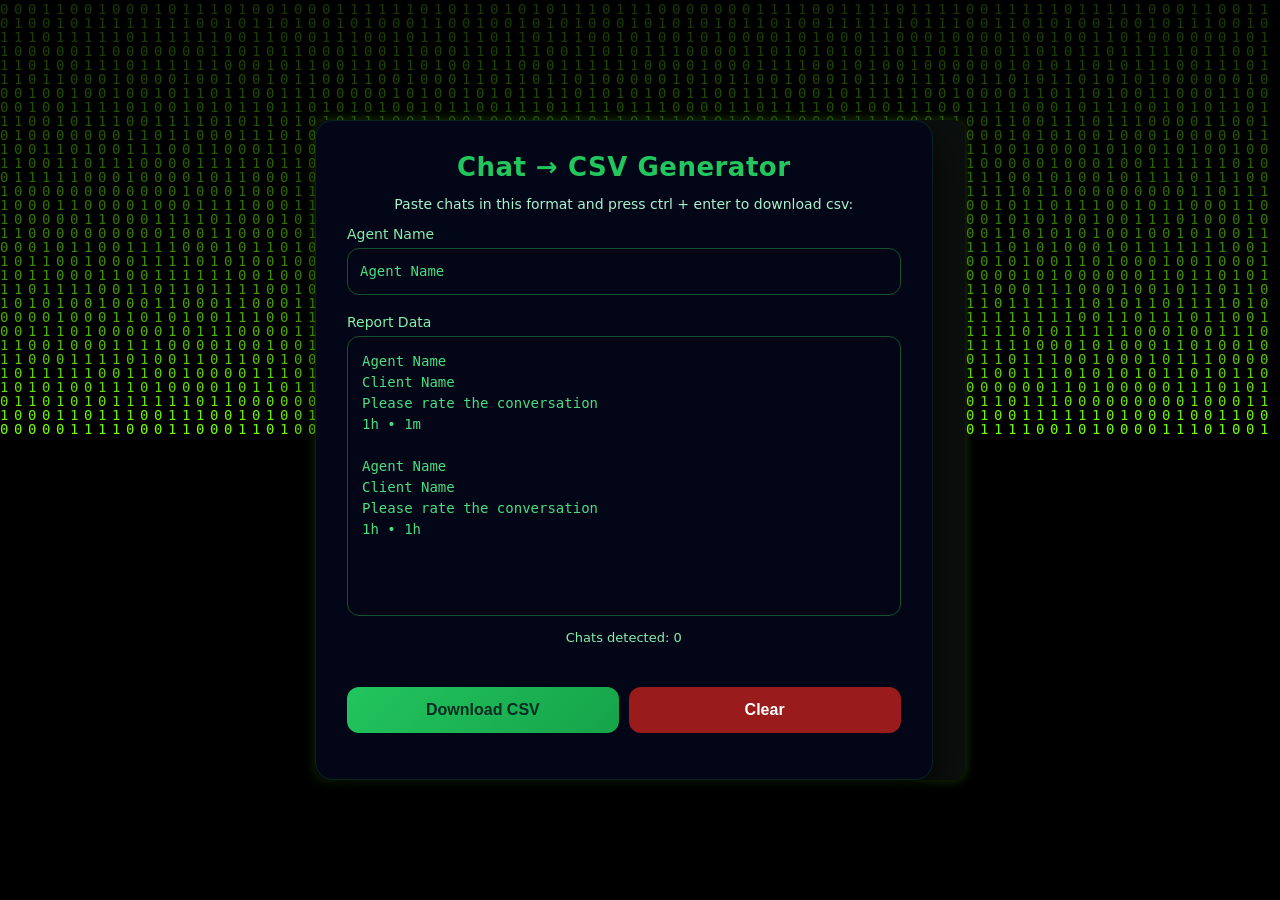
<file: website/chatstocsv.html>
<!DOCTYPE html>
<html lang="en">

<head>
    <meta charset="UTF-8">
    <title>Chat CSV Generator</title>

    <style>
        * {
            box-sizing: border-box;
        }

        body {
            margin: 0;
            min-height: 100vh;
            font-family: "Segoe UI", system-ui, -apple-system, sans-serif;
            background: radial-gradient(circle at top, #052e16, #020617);
            display: flex;
            align-items: center;
            justify-content: center;
            color: #ecfdf5;
        }

        /* Card */
        .container {
            width: 650px;
            max-width: 95%;
            background: rgba(2, 6, 23, 0.92);
            padding: 32px;
            border-radius: 18px;
            box-shadow:
                0 20px 40px rgba(0, 0, 0, 0.7),
                inset 0 0 0 1px rgba(34, 197, 94, 0.15);
        }

        /* Title */
        h2 {
            text-align: center;
            margin: 0 0 10px;
            font-size: 26px;
            letter-spacing: 0.5px;
            color: #22c55e;
        }

        /* Help text */
        p {
            text-align: center;
            margin-bottom: 14px;
            font-size: 14px;
            color: #a7f3d0;
        }

        /* Textarea */
        textarea {
            width: 100%;
            height: 280px;
            padding: 14px;
            background: #020617;
            color: #ecfdf5;
            border-radius: 12px;
            border: 1px solid #14532d;
            font-size: 14px;
            line-height: 1.5;
            resize: none;
            transition: 0.25s;
        }

        textarea::placeholder {
            color: #4ade80;
        }

        textarea:focus {
            outline: none;
            border-color: #22c55e;
            box-shadow: 0 0 0 2px rgba(34, 197, 94, 0.35);
        }

        /* Counter */
        .footer {
            margin-top: 10px;
            text-align: center;
            font-size: 13px;
            color: #86efac;
        }

        /* Error */
        .error {
            margin-top: 6px;
            text-align: center;
            font-size: 13px;
            color: #f87171;
            min-height: 18px;
        }

        /* Button */
        button {
            width: 100%;
            margin-top: 18px;
            padding: 14px;
            font-size: 16px;
            font-weight: 600;
            background: linear-gradient(135deg, #22c55e, #16a34a);
            border: none;
            border-radius: 12px;
            color: #022c22;
            cursor: pointer;
            transition: 0.25s;
        }

        button:hover {
            transform: translateY(-1px);
            box-shadow: 0 8px 22px rgba(34, 197, 94, 0.45);
        }

        button:active {
            transform: translateY(0);
            box-shadow: none;
        }

        /* NVIDIA green glow */
        .glow-card {
            background: #0b0f0d;
            border-radius: 12px;
            position: relative;
            box-shadow: 0 0 12px rgba(118, 255, 3, 0.25);
            transition: all 0.3s ease;
        }

        .glow-card:hover {
            box-shadow:
                0 0 15px rgba(118, 255, 3, 0.5),
                0 0 30px rgba(118, 255, 3, 0.35);
            transform: translateY(-2px);
        }

        #matrix {
            position: fixed;
            inset: 0;
            z-index: -1;
            background: black;
        }
    </style>


</head>

<body>
    <canvas id="matrix"></canvas>

    <div class="glow-card">
        <!-- Your content -->

        <div class="container">
            <h2>Chat → CSV Generator</h2>

            <p>Paste chats in this format and press ctrl + enter to download csv:</p>

            <div style="margin-bottom:15px;">
                <label style="display:block;margin-bottom:6px;font-size:14px;color:#86efac;">
                    Agent Name
                </label>

                <textarea id="agentName" placeholder="Agent Name" style="
            width:100%;
            padding:12px; height: 47px;"> </textarea>

                <!-- <input id="agentName" type="text" placeholder="Example: Agent Name" style="
            width:100%;
            padding:12px;
            background:#020617;
            color:#86efac;
            text-decoration-color: #86efac;
            border:1px solid #14532d;
            border-radius:10px;
            font-size:14px;"> -->
            </div>


            <div style="margin-bottom:15px;">
                <label style="display:block;margin-bottom:6px;font-size:14px;color:#86efac;">
                    Report Data
                </label>

                <textarea id="inputData" placeholder="Agent Name
Client Name
Please rate the conversation
1h • 1m

Agent Name
Client Name
Please rate the conversation
1h • 1h"></textarea>

                <div id="counter" class="footer">Chats detected: 0</div>
                <div id="errorBox" class="error"></div>
                <div style="display:flex;gap:10px;">

                    <button onclick="handleDownload()" style="flex:1;">
                        Download CSV
                    </button>

                    <button onclick="clearAll()" style="
                    flex:1;
                    background:#991b1b;
                    color:white;
                    ">
                        Clear
                    </button>

                </div>
            </div>
        </div>

        <script>
            const textarea = document.getElementById("inputData");
            const agentInput = document.getElementById("agentName");

            const counter = document.getElementById("counter");
            const errorBox = document.getElementById("errorBox");

            const MARKER = "please rate the conversation";

            /* A line is the rating-prompt marker (case-insensitive) */
            function isMarker(line) {
                return line.toLowerCase() === MARKER;
            }

            /* A line is a usable name if it's non-empty, isn't the marker, and isn't a timestamp */
            function isValidName(line) {
                return !!line && !isMarker(line) && !line.includes("•");
            }


            function normalize(text) {

                return text
                    .trim()
                    .replace(/\s+/g, " ")
                    .toLowerCase();

            }

            /* Parse pasted chat text into an array of { client_name, chat_agent } records */
            function parseInput(text, agentName) {

                if (!text || !agentName)
                    return [];

                agentName = normalize(agentName);

                const rawLines = text
                    .split(/\r?\n/)
                    .map(l => l.trim())
                    .filter(Boolean);

                const records = [];

                let block = [];

                const timestampRegex = /^\d+\s*[hmd].*•.*$/i;

                function processBlock(lines) {

                    if (!lines.length)
                        return;

                    lines = lines.filter(line => {

                        if (!line)
                            return false;

                        // Ignore numeric lines
                        if (/^\d+$/.test(line))
                            return false;

                        // Ignore MilesWeb header lines
                        const ignoreLines = [
                            "milesweb",
                            "milesweb support"
                        ];

                        if (ignoreLines.includes(normalize(line)))
                            return false;

                        return true;

                    });

                    if (!lines.length)
                        return;

                    // Find agent position
                    const agentIndexes = [];

                    lines.forEach((line, index) => {

                        if (normalize(line) === agentName)
                            agentIndexes.push(index);

                    });

                    if (!agentIndexes.length)
                        return;

                    let client = null;

                    // ---------- CASE 1 ----------
                    // Agent
                    // Client
                    if (
                        agentIndexes[0] === 0 &&
                        lines.length >= 2
                    ) {
                        client = lines[1];
                    }

                    // ---------- CASE 2 ----------
                    // Client
                    // Agent
                    // Client
                    else if (
                        agentIndexes[0] === 1 &&
                        lines.length >= 3 &&
                        lines[0] === lines[2]
                    ) {
                        client = lines[0];
                    }

                    // ---------- CASE 3 ----------
                    // Client
                    // Agent
                    else if (
                        agentIndexes[0] > 0
                    ) {
                        client = lines[0];
                    }

                    if (!client)
                        return;

                    // Ignore invalid client names

                    const invalid = [
                        "please rate the conversation"
                    ];

                    if (invalid.includes(client.toLowerCase()))
                        return;

                    records.push({
                        client_name: client,
                        chat_agent: lines[agentIndexes[0]]
                    });

                }

                rawLines.forEach(line => {

                    if (timestampRegex.test(line)) {

                        processBlock(block);

                        block = [];

                        return;

                    }

                    block.push(line);

                });

                processBlock(block);

                return records;

            }

            /* Escape a CSV field: only quote it when it actually needs quoting */
            function escapeCSV(value) {
                const str = String(value);
                if (/[",\n]/.test(str)) {
                    return '"' + str.replace(/"/g, '""') + '"';
                }
                return str;
            }

            /* Build the CSV string from parsed records */
            function generateCSV(records) {
                const header = "client_name,client_email,chat_duration,chat_agent,chat_status,total_messages,chat_updated";

                const rows = records.map(r => [
                    escapeCSV(r.client_name),
                    escapeCSV(0),
                    escapeCSV(0),
                    escapeCSV(r.chat_agent),
                    escapeCSV("Resolved"),
                    escapeCSV(0),
                    escapeCSV(0)
                ].join(","));

                return [header, ...rows].join("\n") + "\n";
            }

            /* Trigger a CSV file download */
            function downloadCSV(csv) {
                let today = new Date().toISOString().slice(0, 10);
                let filename = `chats_${today}.csv`;

                let blob = new Blob([csv], { type: "text/csv" });
                let url = URL.createObjectURL(blob);

                let a = document.createElement("a");
                a.href = url;
                a.download = filename;
                a.click();

                URL.revokeObjectURL(url);
            }

            /* Ties parseInput -> generateCSV -> downloadCSV together, with validation */
            function handleDownload() {
                errorBox.textContent = "";

                let text = textarea.value.trim();

                if (!text) {
                    errorBox.textContent = "Please paste chat data first.";
                    return;
                }

                const agent = document.getElementById("agentName").value.trim();

                if (!agent) {

                    errorBox.textContent = "Please enter Agent Name.";

                    return;

                }

                let records = parseInput(text, agent);

                if (records.length === 0) {
                    errorBox.textContent = "No valid chat records found. Please check the format.";
                    return;
                }

                let csv = generateCSV(records);
                downloadCSV(csv);

                /* Auto clear */
                textarea.value = "";

                localStorage.removeItem("chatCSVInput");

                counter.textContent = "Chats detected: 0";
            }

            function clearAll() {

                textarea.value = "";

                errorBox.textContent = "";

                counter.textContent =
                    "Chats detected: 0";

                localStorage.removeItem("chatCSVInput");

            }


            /* Live counter — runs the real parser so the count is always accurate */
            textarea.addEventListener("input", () => {

                localStorage.setItem(
                    "chatCSVInput",
                    textarea.value
                );

                const agent = agentInput.value.trim();

                const records = parseInput(
                    textarea.value,
                    agent
                );

                counter.textContent =
                    "Chats detected: " + records.length;

                errorBox.textContent = "";

            });

            agentInput.addEventListener("input", () => {

                const records = parseInput(
                    textarea.value,
                    agentInput.value
                );

                counter.textContent =
                    "Chats detected: " + records.length;

            });

            /* Ctrl + Enter */
            textarea.addEventListener("keydown", (e) => {
                if (e.ctrlKey && e.key === "Enter") {
                    handleDownload();
                }
            });



            const canvas = document.getElementById("matrix");
            const ctx = canvas.getContext("2d");

            canvas.width = window.innerWidth;
            canvas.height = window.innerHeight;

            const letters = "01";
            const fontSize = 14;
            const columns = canvas.width / fontSize;
            const drops = Array(Math.floor(columns)).fill(1);

            function draw() {
                ctx.fillStyle = "rgba(0,0,0,0.05)";
                ctx.fillRect(0, 0, canvas.width, canvas.height);

                ctx.fillStyle = "#76ff03"; // NVIDIA green
                ctx.font = fontSize + "px monospace";

                drops.forEach((y, i) => {
                    const text = letters[Math.floor(Math.random() * letters.length)];
                    ctx.fillText(text, i * fontSize, y * fontSize);
                    if (y * fontSize > canvas.height && Math.random() > 0.975)
                        drops[i] = 0;
                    drops[i]++;
                });
            }
            window.addEventListener("load", () => {

                agentInput.value =
                    localStorage.getItem("chatCSVAgent") || "";

                textarea.value =
                    localStorage.getItem("chatCSVInput") || "";

                const records = parseInput(
                    textarea.value,
                    agentInput.value
                );

                counter.textContent =
                    "Chats detected: " + records.length;

            });

            setInterval(draw, 33);
        </script>

</body>

</html>
</file>
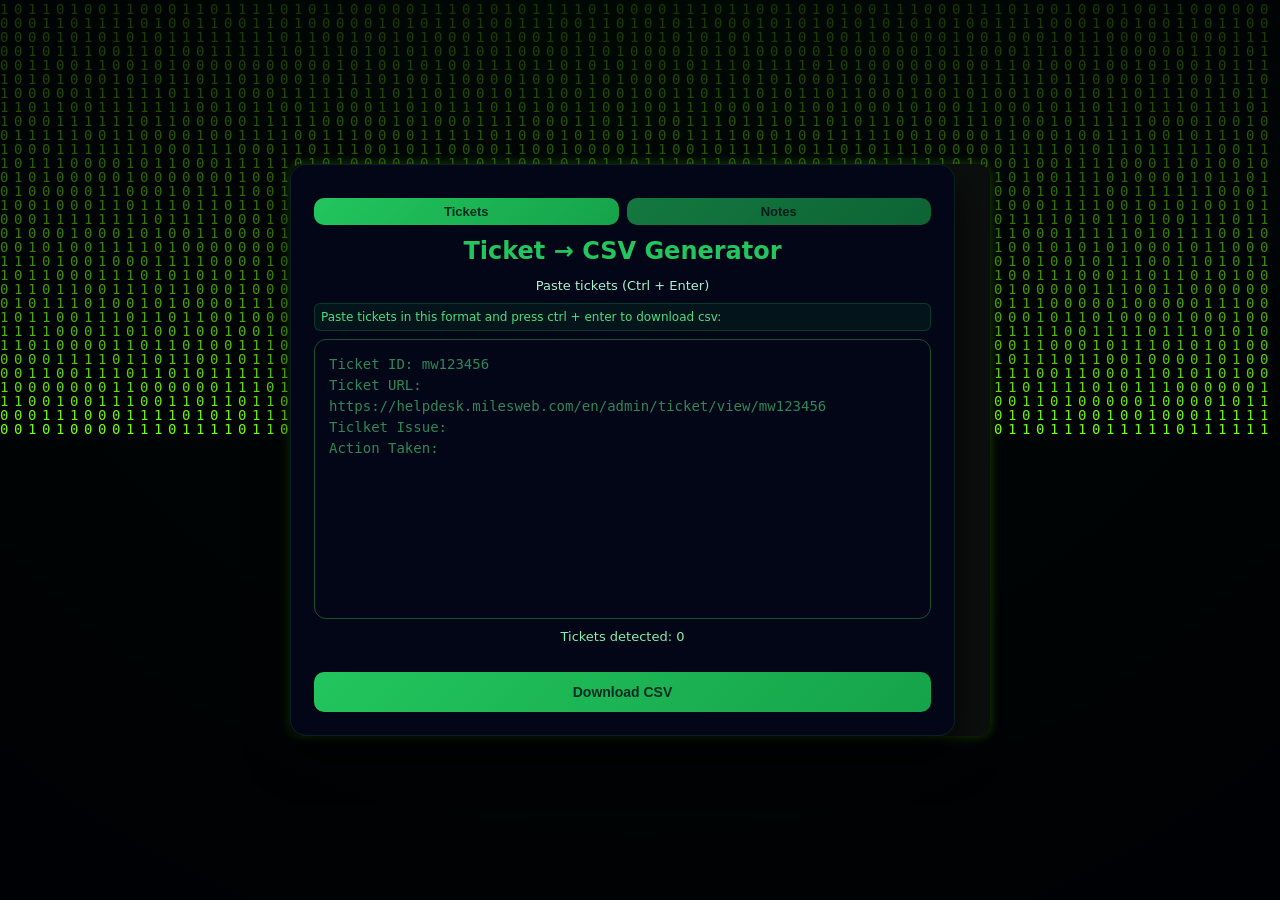
<file: website/ticketstocsv-v2.html>
<!DOCTYPE html>
<html lang="en">

<head>
  <meta charset="UTF-8">
  <title>Tickets & Notes CSV Tool</title>

  <style>
    * {
      box-sizing: border-box;
    }

    body {
      margin: 0;
      min-height: 100vh;
      font-family: "Segoe UI", system-ui;
      background: radial-gradient(circle at top, #052e16, #020617);
      display: flex;
      align-items: center;
      justify-content: center;
      color: #0b0f0d;
    }

    .container {
      width: 700px;
      max-width: 95%;
      max-height: 90vh;
      overflow: hidden;
      background: rgba(2, 6, 23, 0.92);
      padding: 24px;
      border-radius: 16px;
      box-shadow: 0 20px 40px rgba(0, 0, 0, 0.7),
        inset 0 0 0 1px rgba(34, 197, 94, 0.15);
    }

    h2 {
      text-align: center;
      margin: 0 0 8px;
      color: #22c55e;
    }

    p {
      text-align: center;
      font-size: 13px;
      color: #a7f3d0;
      margin-bottom: 10px;
    }

    /* Textarea */
    textarea {
      width: 100%;
      height: 280px;
      padding: 14px;
      background: #020617;
      color: #ecfdf5;
      border-radius: 12px;
      border: 1px solid #14532d;
      font-size: 14px;
      line-height: 1.5;
      resize: none;
      transition: 0.25s;
    }

    textarea::placeholder {
      color: #4ade80;
      opacity: 0.6;
    }

    button {
      width: 100%;
      margin-top: 10px;
      padding: 12px;
      font-size: 14px;
      font-weight: 600;
      background: linear-gradient(135deg, #22c55e, #16a34a);
      border: none;
      border-radius: 10px;
      cursor: pointer;
      color: #022c22;
    }

    .footer {
      text-align: center;
      font-size: 13px;
      margin-top: 6px;
      color: #86efac;
    }

    .error {
      text-align: center;
      font-size: 13px;
      color: #f87171;
      min-height: 18px;
    }

    .tab-buttons {
      display: flex;
      gap: 8px;
      margin-bottom: 12px;
    }

    .tab-buttons button {
      padding: 6px;
      font-size: 13px;
      opacity: 0.6;
    }

    .active {
      opacity: 1 !important;
    }

    .hint {
      font-size: 12px;
      color: #4ade80;
      background: rgba(34, 197, 94, 0.08);
      border: 1px solid rgba(34, 197, 94, 0.2);
      padding: 6px;
      border-radius: 6px;
      margin-bottom: 8px;
    }

    #matrix {
      position: fixed;
      top: 0;
      left: 0;
      width: 100%;
      height: 100%;
      z-index: -1;
    }

    /* NVIDIA green glow */
    .glow-card {
      background: #0b0f0d;
      border-radius: 12px;
      position: relative;
      box-shadow: 0 0 12px rgba(118, 255, 3, 0.25);
      transition: all 0.3s ease;
    }

    .glow-card:hover {
      box-shadow:
        0 0 15px rgba(118, 255, 3, 0.5),
        0 0 30px rgba(118, 255, 3, 0.35);
      transform: translateY(-2px);
    }
  </style>
</head>

<body>

  <canvas id="matrix"></canvas>
  <div class="glow-card">
    <div class="container">

      <div class="tab-buttons">
        <button id="tabTicket" onclick="showTab('ticket')">Tickets</button>
        <button id="tabNotes" onclick="showTab('notes')">Notes</button>
      </div>

      <!-- TICKETS -->
      <div id="ticketSection">
        <h2>Ticket → CSV Generator</h2>

        <p>Paste tickets (Ctrl + Enter)</p>

        <div class="hint">
Paste tickets in this format and press ctrl + enter to download csv:
        </div>

        <textarea id="inputData" placeholder=
"Ticket ID: mw123456
Ticket URL: https://helpdesk.milesweb.com/en/admin/ticket/view/mw123456
Ticlket Issue: 
Action Taken: "></textarea>

        <div id="counter" class="footer">Tickets detected: 0</div>
        <div id="errorBox" class="error"></div>

        <button onclick="downloadCSV()">Download CSV</button>
      </div>

      <!-- NOTES -->
      <div id="notesSection" style="display:none;">
        <h2>Notes → CSV Generator</h2>

        <p>Paste Tasks (Ctrl + Enter)</p>

        <div class="hint">
          Paste tasks in this format and press ctrl + enter to download csv:
        </div>

        <textarea id="notesInput" placeholder=
"Monitored server
Checked CPU usage

Cleared mail queue
Resolved pending mails"></textarea>

        <div id="notesCounter" class="footer">Notes detected: 0</div>
        <div id="notesError" class="error"></div>

        <button onclick="downloadNotesCSV()">Download CSV</button>
      </div>

    </div>
  </div>

  <script>

    /* STORAGE */
    const STORAGE_KEY = "ticket_csv_draft";
    const NOTES_KEY = "notes_csv_draft";
    const TAB_KEY = "active_tab";

    /* ELEMENTS */
    const textarea = document.getElementById("inputData");
    const notesInput = document.getElementById("notesInput");

    /* TAB */
    function showTab(tab) {
      localStorage.setItem(TAB_KEY, tab);

      document.getElementById("ticketSection").style.display =
        tab === "ticket" ? "block" : "none";

      document.getElementById("notesSection").style.display =
        tab === "notes" ? "block" : "none";

      document.getElementById("tabTicket").classList.remove("active");
      document.getElementById("tabNotes").classList.remove("active");

      document.getElementById(tab === "ticket" ? "tabTicket" : "tabNotes").classList.add("active");
    }

    /* LOAD */
    window.onload = () => {
      showTab(localStorage.getItem(TAB_KEY) || "ticket");

      if (localStorage.getItem(STORAGE_KEY)) {
        textarea.value = localStorage.getItem(STORAGE_KEY);
        textarea.dispatchEvent(new Event("input"));
      }

      if (localStorage.getItem(NOTES_KEY)) {
        notesInput.value = localStorage.getItem(NOTES_KEY);
        notesInput.dispatchEvent(new Event("input"));
      }
    };

    /* TICKETS */
    textarea.addEventListener("input", () => {
      localStorage.setItem(STORAGE_KEY, textarea.value);

      let lines = textarea.value.split(/\n/).filter(l => l.trim());
      document.getElementById("counter").textContent =
        "Tickets detected: " + Math.floor(lines.length / 4);
    });

    textarea.addEventListener("keydown", e => {
      if (e.ctrlKey && e.key === "Enter") downloadCSV();
    });

    function downloadCSV() {
      let lines = textarea.value.split(/\n/).filter(l => l.trim());
      let csv = "ticket_id,url,issue,action\n";

      for (let i = 0; i < lines.length; i += 4) {
        csv += `"${lines[i]}","${lines[i + 1]}","${lines[i + 2]}","${lines[i + 3]}"\n`;
      }

      download(csv, "tickets");

      textarea.value = "";
      localStorage.removeItem(STORAGE_KEY);
    }

    /* NOTES */
    notesInput.addEventListener("input", () => {
      localStorage.setItem(NOTES_KEY, notesInput.value);
      let count = parseNotes(notesInput.value).length;
      document.getElementById("notesCounter").textContent = "Notes detected: " + count;
    });

    notesInput.addEventListener("keydown", e => {
      if (e.ctrlKey && e.key === "Enter") downloadNotesCSV();
    });

    // NEW: Regex-powered smart parser for '>>', '>', and multi-line formats
    function parseNotes(text) {
      let rawLines = text.split(/\n/).filter(l => l.trim());
      let parsedNotes = [];

      for (let i = 0; i < rawLines.length; i++) {
        let line = rawLines[i].trim();

        // Regex checks if the line contains '>>' or '>' 
        // match[1] will be the Title, match[2] is the separator, match[3] is the Description
        let match = line.match(/^(.*?)(>>|>)(.*)$/);

        if (match) {
          // Pattern 1: Inline separator was found
          let title = match[1].trim();
          let desc = match[3].trim();
          parsedNotes.push({ title, desc });
        }
        else {
          // Pattern 2: Multi-line fallback
          let title = line;
          let desc = "";

          // Check if the next line exists
          if (i + 1 < rawLines.length) {
            let nextLine = rawLines[i + 1].trim();

            // Ensure the next line isn't actually a new inline note
            let nextMatch = nextLine.match(/^(.*?)(>>|>)(.*)$/);
            if (!nextMatch) {
              desc = nextLine;
              i++; // Skip the next line since we're using it as the description
            }
          }
          parsedNotes.push({ title, desc });
        }
      }
      return parsedNotes;
    }

    function downloadNotesCSV() {
      let notes = parseNotes(notesInput.value);

      if (notes.length === 0) {
        document.getElementById("notesError").textContent = "No valid notes found.";
        return;
      }

      let csv = "title,description\n";

      notes.forEach(note => {
        // Escape quotes to prevent CSV formatting issues
        let safeTitle = note.title.replace(/"/g, '""');
        let safeDesc = note.desc.replace(/"/g, '""');
        csv += `"${safeTitle}","${safeDesc}"\n`;
      });

      download(csv, "notes");

      // Clean up after download
      notesInput.value = "";
      localStorage.removeItem(NOTES_KEY);
      document.getElementById("notesError").textContent = "";
      document.getElementById("notesCounter").textContent = "Notes detected: 0";
    }

    /* COMMON */
    function download(data, name) {
      let blob = new Blob([data], { type: "text/csv" });
      let url = URL.createObjectURL(blob);

      let a = document.createElement("a");
      a.href = url;
      a.download = `${name}_${new Date().toISOString().slice(0, 10)}.csv`;
      a.click();

      URL.revokeObjectURL(url);
    }

    /* MATRIX */
    const canvas = document.getElementById("matrix");
    const ctx = canvas.getContext("2d");

    canvas.width = window.innerWidth;
    canvas.height = window.innerHeight;

    const letters = "01";
    const fontSize = 14;
    const columns = canvas.width / fontSize;
    const drops = Array(Math.floor(columns)).fill(1);

    function draw() {
      ctx.fillStyle = "rgba(0,0,0,0.05)";
      ctx.fillRect(0, 0, canvas.width, canvas.height);

      ctx.fillStyle = "#76ff03";
      ctx.font = fontSize + "px monospace";

      drops.forEach((y, i) => {
        const text = letters[Math.floor(Math.random() * letters.length)];
        ctx.fillText(text, i * fontSize, y * fontSize);

        if (y * fontSize > canvas.height && Math.random() > 0.975) drops[i] = 0;
        drops[i]++;
      });
    }

    setInterval(draw, 33);

  </script>

</body>

</html>
</file>
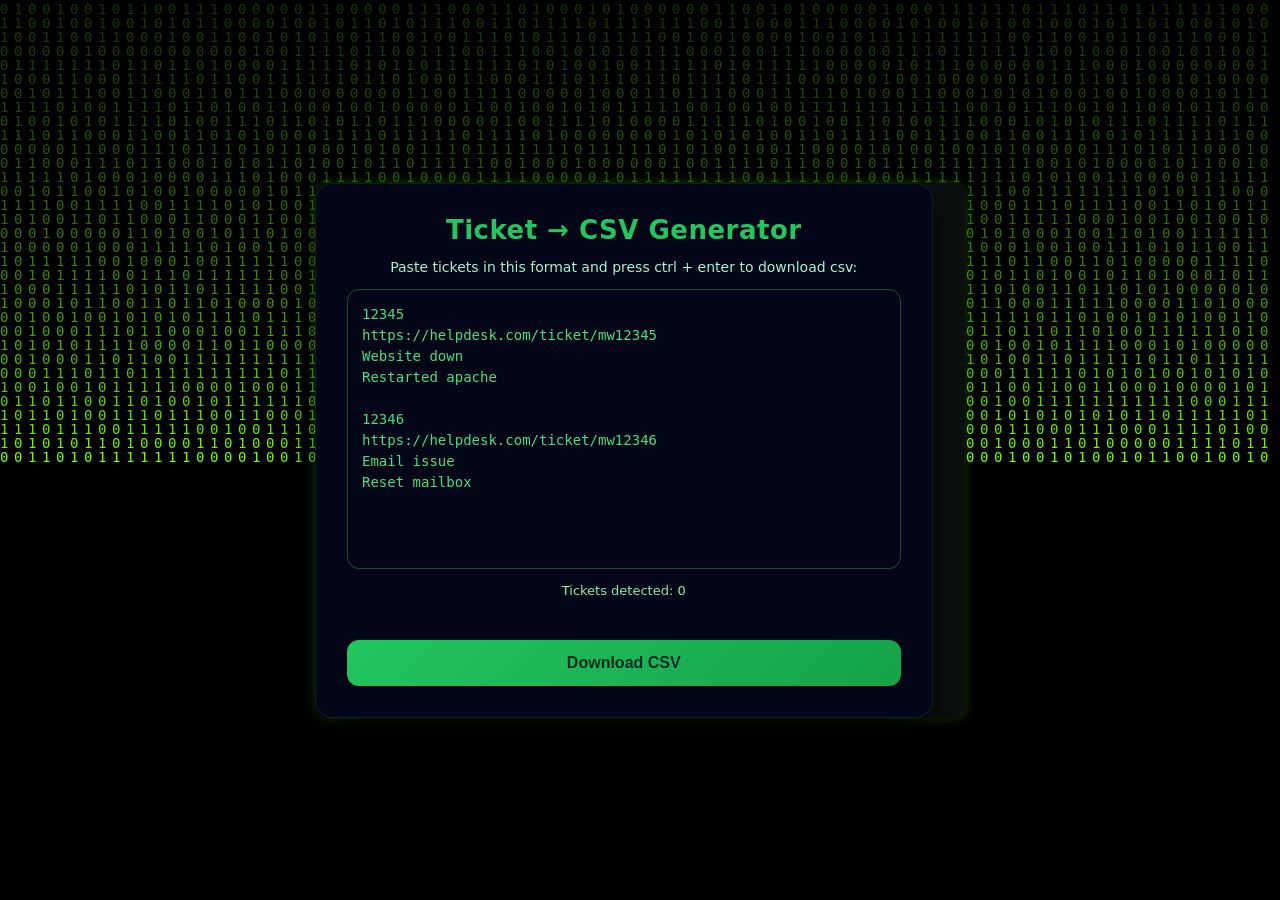
<file: website/ticketstocsv.html>
<!DOCTYPE html>
<html lang="en">

<head>
  <meta charset="UTF-8">
  <title>Ticket CSV Generator</title>

  <style>
    * {
      box-sizing: border-box;
    }

    body {
      margin: 0;
      min-height: 100vh;
      font-family: "Segoe UI", system-ui, -apple-system, sans-serif;
      background: radial-gradient(circle at top, #052e16, #020617);
      display: flex;
      align-items: center;
      justify-content: center;
      color: #ecfdf5;
    }

    /* Card */
    .container {
      width: 650px;
      max-width: 95%;
      background: rgba(2, 6, 23, 0.92);
      padding: 32px;
      border-radius: 18px;
      box-shadow:
        0 20px 40px rgba(0, 0, 0, 0.7),
        inset 0 0 0 1px rgba(34, 197, 94, 0.15);
    }

    /* Title */
    h2 {
      text-align: center;
      margin: 0 0 10px;
      font-size: 26px;
      letter-spacing: 0.5px;
      color: #22c55e;
    }

    /* Help text */
    p {
      text-align: center;
      margin-bottom: 14px;
      font-size: 14px;
      color: #a7f3d0;
    }

    /* Textarea */
    textarea {
      width: 100%;
      height: 280px;
      padding: 14px;
      background: #020617;
      color: #ecfdf5;
      border-radius: 12px;
      border: 1px solid #14532d;
      font-size: 14px;
      line-height: 1.5;
      resize: none;
      transition: 0.25s;
    }

    textarea::placeholder {
      color: #4ade80;
    }

    textarea:focus {
      outline: none;
      border-color: #22c55e;
      box-shadow: 0 0 0 2px rgba(34, 197, 94, 0.35);
    }

    /* Counter */
    .footer {
      margin-top: 10px;
      text-align: center;
      font-size: 13px;
      color: #86efac;
    }

    /* Error */
    .error {
      margin-top: 6px;
      text-align: center;
      font-size: 13px;
      color: #f87171;
      min-height: 18px;
    }

    /* Button */
    button {
      width: 100%;
      margin-top: 18px;
      padding: 14px;
      font-size: 16px;
      font-weight: 600;
      background: linear-gradient(135deg, #22c55e, #16a34a);
      border: none;
      border-radius: 12px;
      color: #022c22;
      cursor: pointer;
      transition: 0.25s;
    }

    button:hover {
      transform: translateY(-1px);
      box-shadow: 0 8px 22px rgba(34, 197, 94, 0.45);
    }

    button:active {
      transform: translateY(0);
      box-shadow: none;
    }

    /* NVIDIA green glow */
    .glow-card {
      background: #0b0f0d;
      border-radius: 12px;
      position: relative;
      box-shadow: 0 0 12px rgba(118, 255, 3, 0.25);
      transition: all 0.3s ease;
    }

    .glow-card:hover {
      box-shadow:
        0 0 15px rgba(118, 255, 3, 0.5),
        0 0 30px rgba(118, 255, 3, 0.35);
      transform: translateY(-2px);
    }

    #matrix {
      position: fixed;
      inset: 0;
      z-index: -1;
      background: black;
    }
  </style>


</head>

<body>
  <canvas id="matrix"></canvas>

  <div class="glow-card">
    <!-- Your content -->

    <div class="container">
      <h2>Ticket → CSV Generator</h2>

      <p>Paste tickets in this format and press ctrl + enter to download csv:</p>

      <textarea id="inputData" placeholder="12345
https://helpdesk.com/ticket/mw12345
Website down
Restarted apache

12346
https://helpdesk.com/ticket/mw12346
Email issue
Reset mailbox"></textarea>

      <div id="counter" class="footer">Tickets detected: 0</div>
      <div id="errorBox" class="error"></div>
      <button onclick="downloadCSV()">Download CSV</button>
    </div>
  </div>
  <script>
    const textarea = document.getElementById("inputData");
    const counter = document.getElementById("counter");
    const errorBox = document.getElementById("errorBox");
    const STORAGE_KEY = "ticket_csv_draft";

    // Restore draft on load
    window.addEventListener("load", () => {
      const saved = localStorage.getItem(STORAGE_KEY);
      if (saved) {
        textarea.value = saved;
        textarea.dispatchEvent(new Event("input"));
      }
    });

    /* Live ticket counter */
    textarea.addEventListener("input", () => {

      localStorage.setItem(STORAGE_KEY, textarea.value);

      let lines = textarea.value
        .split(/\r?\n/)
        .map(l => l.trim())
        .filter(l => l !== "");

      let tickets = Math.floor(lines.length / 4);
      counter.textContent = "Tickets detected: " + tickets;
      errorBox.textContent = "";
    });


    /* Ctrl + Enter */
    textarea.addEventListener("keydown", (e) => {
      if (e.ctrlKey && e.key === "Enter") {
        downloadCSV();
      }
    });

    function downloadCSV() {

      errorBox.textContent = "";

      let text = textarea.value.trim();

      if (!text) {
        errorBox.textContent = "Please paste ticket data first.";
        return;
      }

      let lines = text.split(/\r?\n/)
        .map(l => l.trim())
        .filter(l => l !== "");

      // Validate each ticket block
      for (let i = 0; i < lines.length; i += 4) {
        if (!lines[i] || !lines[i + 1] || !lines[i + 2] || !lines[i + 3]) {
          let ticketNumber = (i / 4) + 1;
          errorBox.textContent =
            `Ticket ${ticketNumber} is incomplete. Each ticket must have 4 lines (ID, URL, Issue, Work).`;
          return;
        }
      }

      let csv = "ticket_id,ticket_url,ticket_issue,ticket_action\n";

      for (let i = 0; i < lines.length; i += 4) {
        csv += `"${escapeCSV(lines[i])}",` +
          `"${escapeCSV(lines[i + 1])}",` +
          `"${escapeCSV(lines[i + 2])}",` +
          `"${escapeCSV(lines[i + 3])}"\n`;
      }

      let today = new Date().toISOString().slice(0, 10);
      let filename = `tickets_${today}.csv`;

      let blob = new Blob([csv], { type: "text/csv" });
      let url = URL.createObjectURL(blob);

      let a = document.createElement("a");
      a.href = url;
      a.download = filename;
      a.click();

      URL.revokeObjectURL(url);

      /* Auto clear */
      textarea.value = "";
      counter.textContent = "Tickets detected: 0";
      localStorage.removeItem(STORAGE_KEY);
    }

    /* Escape CSV */
    function escapeCSV(value) {
      return value.replace(/"/g, '""');
    }



    const canvas = document.getElementById("matrix");
    const ctx = canvas.getContext("2d");

    canvas.width = window.innerWidth;
    canvas.height = window.innerHeight;

    const letters = "01";
    const fontSize = 14;
    const columns = canvas.width / fontSize;
    const drops = Array(Math.floor(columns)).fill(1);

    function draw() {
      ctx.fillStyle = "rgba(0,0,0,0.05)";
      ctx.fillRect(0, 0, canvas.width, canvas.height);

      ctx.fillStyle = "#76ff03"; // NVIDIA green
      ctx.font = fontSize + "px monospace";

      drops.forEach((y, i) => {
        const text = letters[Math.floor(Math.random() * letters.length)];
        ctx.fillText(text, i * fontSize, y * fontSize);
        if (y * fontSize > canvas.height && Math.random() > 0.975)
          drops[i] = 0;
        drops[i]++;
      });
    }
    setInterval(draw, 33);
  </script>

</body>

</html>
</file>
